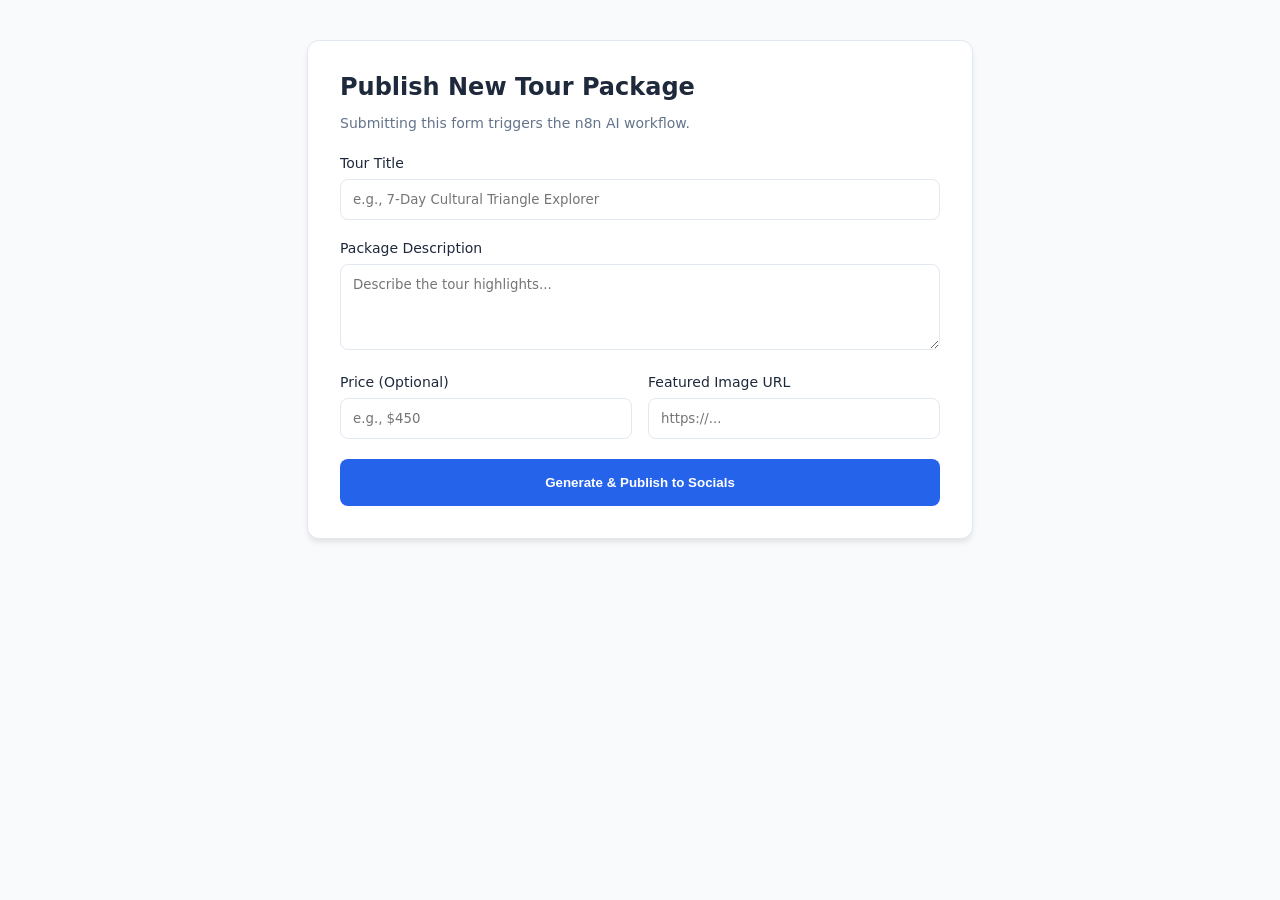
<file: pages/automation.html>
<!DOCTYPE html>
<html lang="en">
<head>
    <meta charset="UTF-8">
    <meta name="viewport" content="width=device-width, initial-scale=1.0">
    <title>Pearl Heritage Travels - Social Publisher</title>
    <style>
        :root {
            --primary: #2563eb;
            --primary-hover: #1d4ed8;
            --bg: #f8fafc;
            --surface: #ffffff;
            --border: #e2e8f0;
            --text: #1e293b;
            --text-light: #64748b;
        }
        body {
            font-family: system-ui, -apple-system, sans-serif;
            background-color: var(--bg);
            color: var(--text);
            padding: 2rem;
            display: flex;
            justify-content: center;
        }
        .admin-card {
            background: var(--surface);
            padding: 2rem;
            border-radius: 12px;
            box-shadow: 0 4px 6px -1px rgb(0 0 0 / 0.1);
            width: 100%;
            max-width: 600px;
            border: 1px solid var(--border);
        }
        h2 { margin-top: 0; margin-bottom: 0.5rem; }
        p.subtitle { color: var(--text-light); font-size: 0.875rem; margin-bottom: 1.5rem; }
        .form-group { margin-bottom: 1.25rem; }
        label { display: block; font-size: 0.875rem; font-weight: 500; margin-bottom: 0.5rem; }
        input, textarea {
            width: 100%;
            padding: 0.75rem;
            border: 1px solid var(--border);
            border-radius: 8px;
            font-family: inherit;
            box-sizing: border-box;
            transition: border-color 0.2s;
        }
        input:focus, textarea:focus {
            outline: none;
            border-color: var(--primary);
            box-shadow: 0 0 0 3px rgba(37, 99, 235, 0.1);
        }
        .grid-2 { display: grid; grid-template-columns: 1fr 1fr; gap: 1rem; }
        button {
            width: 100%;
            background: var(--primary);
            color: white;
            border: none;
            padding: 1rem;
            border-radius: 8px;
            font-weight: 600;
            cursor: pointer;
            transition: background 0.2s;
        }
        button:hover { background: var(--primary-hover); }
        button:disabled { background: #93c5fd; cursor: not-allowed; }
        .status-message {
            margin-top: 1rem;
            padding: 1rem;
            border-radius: 8px;
            font-size: 0.875rem;
            display: none;
        }
        .status-success { background: #f0fdf4; color: #15803d; border: 1px solid #bbf7d0; display: block; }
        .status-error { background: #fef2f2; color: #b91c1c; border: 1px solid #fecaca; display: block; }
    </style>
</head>
<body>

    <div class="admin-card">
        <h2>Publish New Tour Package</h2>
        <p class="subtitle">Submitting this form triggers the n8n AI workflow.</p>

        <form id="tourForm">
            <div class="form-group">
                <label for="tourTitle">Tour Title</label>
                <input type="text" id="tourTitle" name="tourTitle" required placeholder="e.g., 7-Day Cultural Triangle Explorer">
            </div>

            <div class="form-group">
                <label for="description">Package Description</label>
                <textarea id="description" name="description" rows="4" required placeholder="Describe the tour highlights..."></textarea>
            </div>

            <div class="grid-2">
                <div class="form-group">
                    <label for="price">Price (Optional)</label>
                    <input type="text" id="price" name="price" placeholder="e.g., $450">
                </div>
                <div class="form-group">
                    <label for="imageUrl">Featured Image URL</label>
                    <input type="url" id="imageUrl" name="imageUrl" required placeholder="https://...">
                </div>
            </div>

            <button type="submit" id="submitBtn">Generate & Publish to Socials</button>
            <div id="statusBox" class="status-message"></div>
        </form>
    </div>

    <script>
        // Copy the 'Test URL' from your n8n Webhook node and paste it here
        const N8N_WEBHOOK_URL = 'https://lordinduwara.app.n8n.cloud/webhook/09099829-6606-4067-b078-432eba8dcfea';

        document.getElementById('tourForm').addEventListener('submit', async function(e) {
            e.preventDefault();
            
            const submitBtn = document.getElementById('submitBtn');
            const statusBox = document.getElementById('statusBox');
            
            // Gather form data
            const formData = {
                tourTitle: document.getElementById('tourTitle').value,
                description: document.getElementById('description').value,
                price: document.getElementById('price').value,
                imageUrl: document.getElementById('imageUrl').value
            };

            // Update UI to sending state
            submitBtn.disabled = true;
            submitBtn.textContent = 'Triggering Workflow...';
            statusBox.className = 'status-message'; 
            statusBox.textContent = '';

            try {
                const response = await fetch(N8N_WEBHOOK_URL, {
                    method: 'POST',
                    headers: {
                        'Content-Type': 'application/json'
                    },
                    body: JSON.stringify({
                        source: 'pearl_heritage_vanilla_js',
                        timestamp: new Date().toISOString(),
                        data: formData
                    })
                });

                if (response.ok) {
                    statusBox.textContent = 'Successfully sent to n8n! Check your workflow.';
                    statusBox.classList.add('status-success');
                    document.getElementById('tourForm').reset(); 
                } else {
                    throw new Error('Network response was not ok');
                }
            } catch (error) {
                console.error('Webhook trigger failed:', error);
                statusBox.textContent = 'Failed to connect to the webhook. Check the console.';
                statusBox.classList.add('status-error');
            } finally {
                // Restore button state
                submitBtn.disabled = false;
                submitBtn.textContent = 'Generate & Publish to Socials';
            }
        });
    </script>

</body>
</html>
</file>
